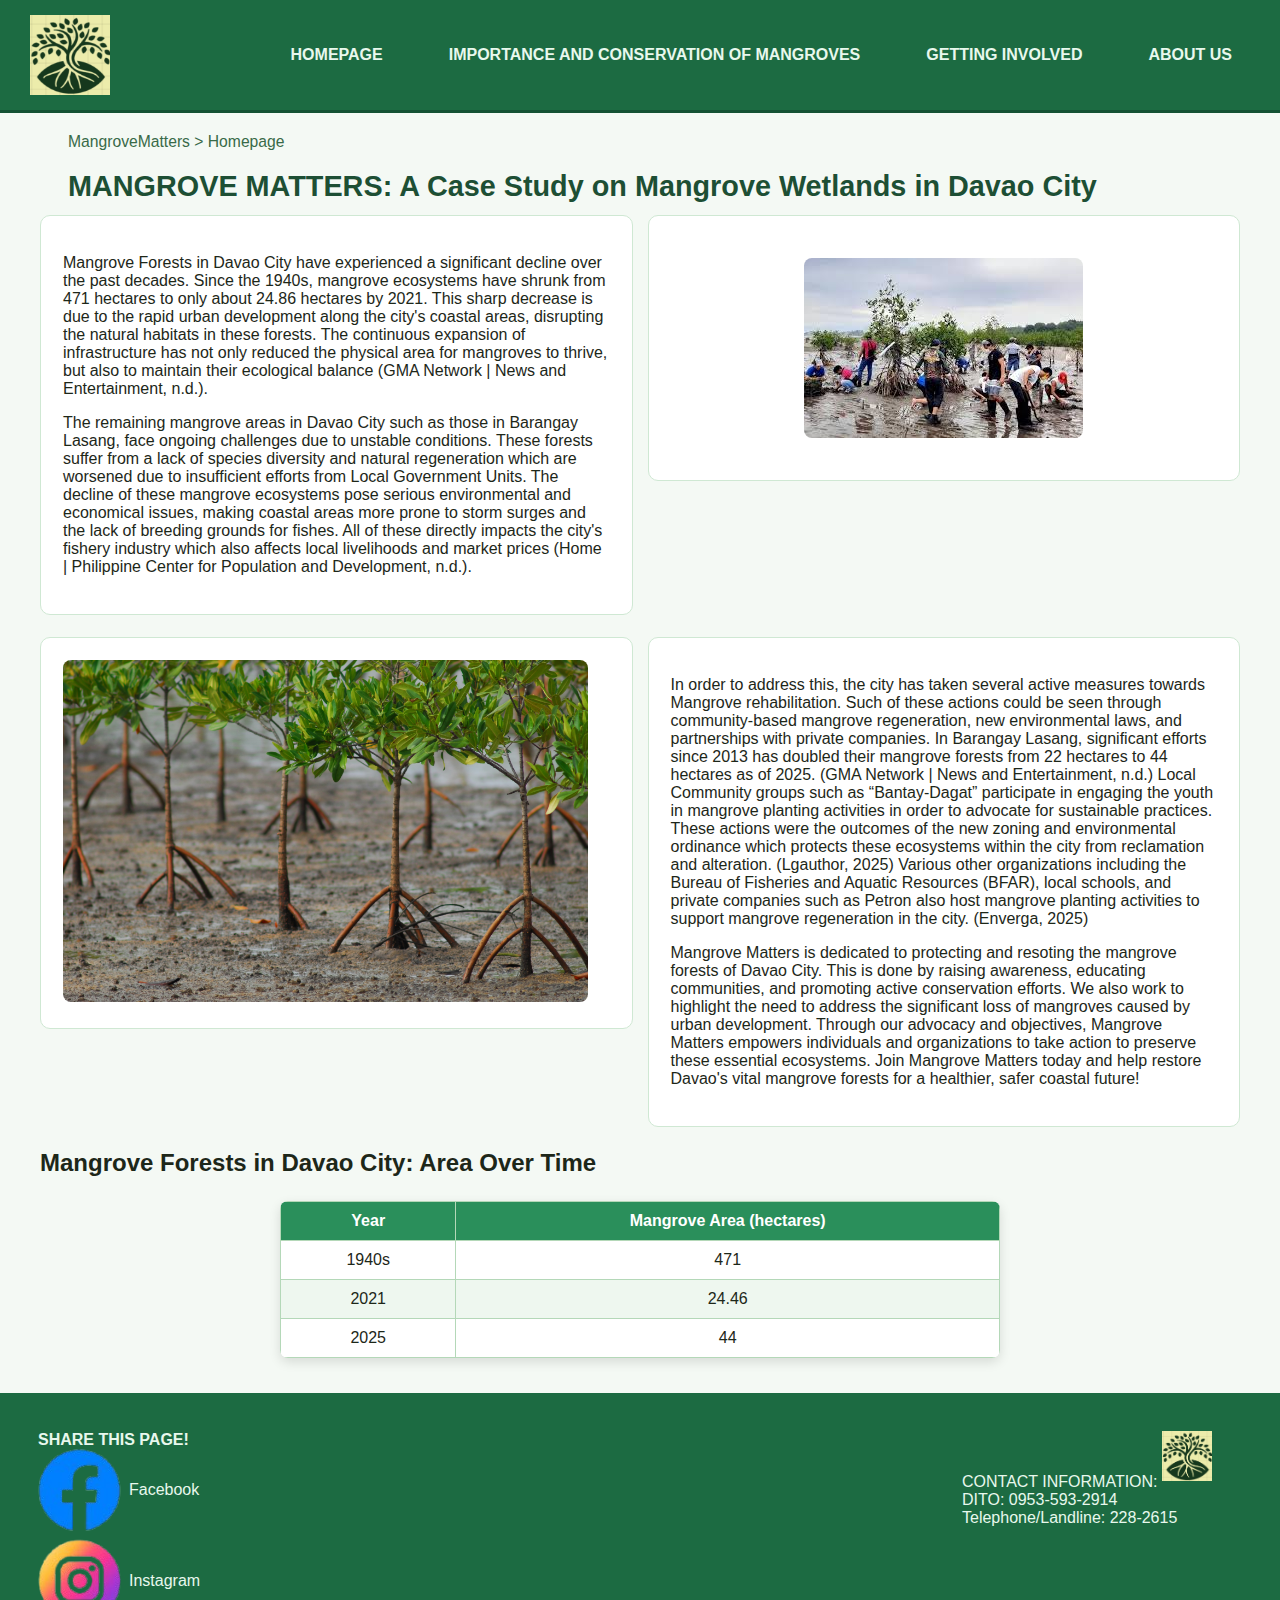
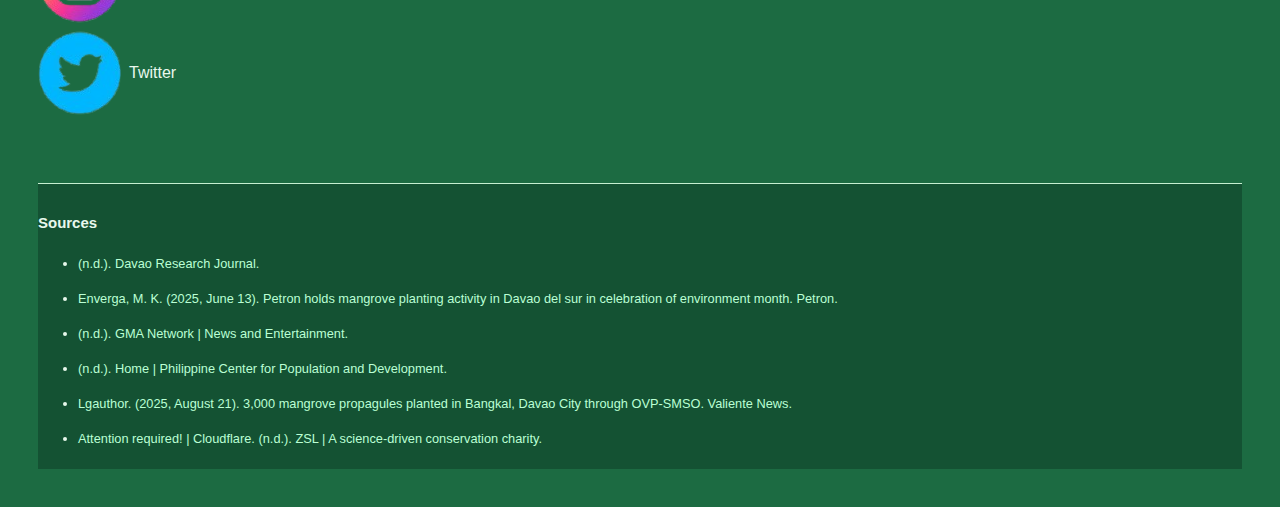
<file: htdocs/index.html>
<!DOCTYPE html>
<html lang="en">

<head>
    <meta charset="UTF-8" />
    <meta name="viewport" content="width=device-width, initial-scale=1" />
    <title>Mangrove Matters</title>
    <link rel="stylesheet" href="styles.css" />
</head>

<body>
    <header class="site-header">
        <img class="logo" src="../media/reallogo.png" alt="Tree Logo" />
        <nav class="nav-bar">
            <a href="../htdocs/index.html">HOMEPAGE</a>
            <a href="../htdocs/importance-and-conservation-of-mangroves.html">IMPORTANCE AND CONSERVATION OF MANGROVES</a>
            <a href="../htdocs/get-involved.html">GETTING INVOLVED</a>
            <a href="../htdocs/aboutus.html">ABOUT US</a>
        </nav>
    </header>

    <main class="content">
        <div class="breadcrumb">MangroveMatters > Homepage</div>

        <h1 class="title">
            <strong>MANGROVE MATTERS:</strong> A Case Study on Mangrove Wetlands in Davao City
        </h1>

        <div class="row">
            <div class="column left">
                <p>
                    Mangrove Forests in Davao City have experienced a significant decline over the past decades. Since the 1940s, mangrove ecosystems have shrunk from 471 hectares to only about 24.86 hectares by 2021. This sharp decrease is due to the rapid urban development
                    along the city's coastal areas, disrupting the natural habitats in these forests. The continuous expansion of infrastructure has not only reduced the physical area for mangroves to thrive, but also to maintain their ecological balance
                    (GMA Network | News and Entertainment, n.d.).
                </p>
                <p>
                    The remaining mangrove areas in Davao City such as those in Barangay Lasang, face ongoing challenges due to unstable conditions. These forests suffer from a lack of species diversity and natural regeneration which are worsened due to insufficient efforts
                    from Local Government Units. The decline of these mangrove ecosystems pose serious environmental and economical issues, making coastal areas more prone to storm surges and the lack of breeding grounds for fishes. All of these directly
                    impacts the city's fishery industry which also affects local livelihoods and market prices (Home | Philippine Center for Population and Development, n.d.).
                </p>
            </div>

            <div class="column right">
                <img src="../media/treeplanting.jpeg" alt="Tree Planting" />
            </div>
        </div>

        <div class="row">
            <div class="column left">
                <img src="../media/mangrov.jpg" alt="Mangrove Forest" />
            </div>
            <div class="column right">
                <div class="paragraphs">
                    <p>
                        In order to address this, the city has taken several active measures towards Mangrove rehabilitation. Such of these actions could be seen through community-based mangrove regeneration, new environmental laws, and partnerships with private companies. In
                        Barangay Lasang, significant efforts since 2013 has doubled their mangrove forests from 22 hectares to 44 hectares as of 2025. (GMA Network | News and Entertainment, n.d.) Local Community groups such as “Bantay-Dagat” participate
                        in engaging the youth in mangrove planting activities in order to advocate for sustainable practices. These actions were the outcomes of the new zoning and environmental ordinance which protects these ecosystems within the city
                        from reclamation and alteration. (Lgauthor, 2025) Various other organizations including the Bureau of Fisheries and Aquatic Resources (BFAR), local schools, and private companies such as Petron also host mangrove planting activities
                        to support mangrove regeneration in the city. (Enverga, 2025)
                    </p>
                    <p>
                        Mangrove Matters is dedicated to protecting and resoting the mangrove forests of Davao City. This is done by raising awareness, educating communities, and promoting active conservation efforts. We also work to highlight the need to address the significant
                        loss of mangroves caused by urban development. Through our advocacy and objectives, Mangrove Matters empowers individuals and organizations to take action to preserve these essential ecosystems. Join Mangrove Matters today and
                        help restore Davao's vital mangrove forests for a healthier, safer coastal future!
                    </p>
                </div>
            </div>
        </div>

        <section class="extra-info">
            <h2>Mangrove Forests in Davao City: Area Over Time</h2>
            <table>
                <thead>
                    <tr>
                        <th>Year</th>
                        <th>Mangrove Area (hectares)</th>
                    </tr>
                </thead>
                <tbody>
                    <tr>
                        <td>1940s</td>
                        <td>471</td>
                    </tr>
                    <tr>
                        <td>2021</td>
                        <td>24.46</td>
                    </tr>
                    <tr>
                        <td>2025</td>
                        <td>44</td>
                    </tr>
                </tbody>
            </table>
        </section>
    </main>

    <footer>
        <div class="footer-social">
            <span>SHARE THIS PAGE!</span>

            <a class="social-link" href="https://facebook.com">
                <span class="sprite facebook-icon"></span> Facebook
            </a>

            <a class="social-link" href="https://instagram.com">
                <span class="sprite instagram-icon"></span> Instagram
            </a>

            <a class="social-link" href="https://twitter.com">
                <span class="sprite twitter-icon"></span> Twitter
            </a>
        </div>

        <div class="footer-contact">
            <span>CONTACT INFORMATION:</span>
            <img class="logo" src="../media/reallogo.png" alt="Footer Logo" />
            <div>DITO: 0953-593-2914</div>
            <div>Telephone/Landline: 228-2615</div>
        </div>
        <section class="sources">
            <h3>Sources</h3>
            <ul>
                <li><a href="https://davaoresearchjournal.ph/index.php/main/article/do%20wnload/186/138/524">(n.d.). Davao Research Journal.</a></li>
                <li><a href="https://www.petron.com/news/petron-holds-mangrove%20planting-activity-in-davao-del-sur-in-celebration-of-environment%20month/">Enverga, M. K. (2025, June 13). Petron holds mangrove planting activity in Davao del sur in celebration of environment month. Petron.</a></li>
                <li><a href="https://www.gmanetwork.com/news/topstories/regi%20ons/950728/mangrove-forests-davao-city-diminishing-spark%20concerns/story/">(n.d.). GMA Network | News and Entertainment.</a></li>
                <li><a href="https://www.pcpd.ph/images/Characterization_of_Ma%20ngrove_Areas_and_Profile_of_Human_Activities_in_SANPASADA_cas%20e_study.pdf">(n.d.). Home | Philippine Center for Population and Development.</a></li>
                <li><a href="https://valientenews.com/Home/NewsDtl/3000%20mangrove%20propagules%20planted%20in%20Bangkal%20Davao%20City%20through%20OVPSMSO~1151">Lgauthor. (2025, August 21). 3,000 mangrove propagules planted in Bangkal, Davao City through OVP-SMSO. Valiente News.</a></li>
                <li><a href="https://www.zsl.org/what-we-do/habitats-and-regions/mangroves/how-can-i-help">Attention required! | Cloudflare. (n.d.). ZSL | A science-driven conservation charity.</a></li>
            </ul>
        </section>
    </footer>
</body>

</html>
</file>
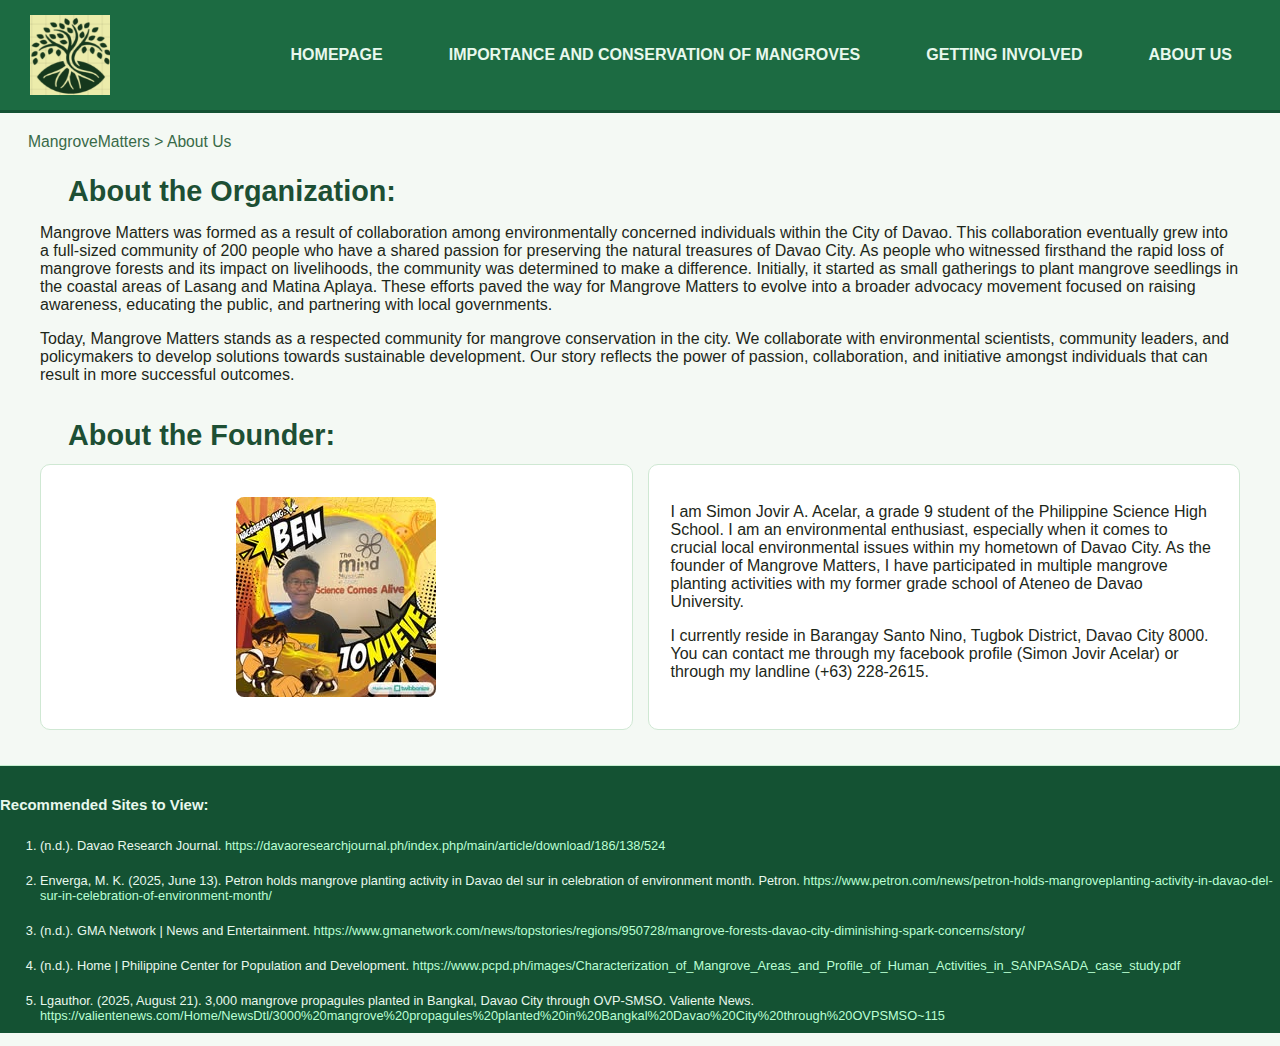
<file: htdocs/aboutus.html>
<!DOCTYPE html>
<html lang="en">

<head>
    <meta charset="UTF-8" />
    <meta name="viewport" content="width=device-width, initial-scale=1" />
    <title>About Us</title>
    <link rel="stylesheet" href="styles.css" />
</head>

<body>
<!--site header-->
    <header class="site-header">
        <img src="../media/reallogo.png" alt="Tree Logo" class="logo" />
        <nav class="nav-bar">
            <a href="../htdocs/index.html">HOMEPAGE</a>
            <a href="../htdocs/importance-and-conservation-of-mangroves.html">IMPORTANCE AND CONSERVATION OF MANGROVES</a>
            <a href="../htdocs/get-involved.html">GETTING INVOLVED</a>
            <a href="../htdocs/aboutus.html">ABOUT US</a>
        </nav>
    </header>
<!--breadcrumb for the page-->
    <div class="breadcrumb">MangroveMatters > About Us</div>

<!--main section for the organization backgroun-->
    <section class="main-section content">
        <h2 class="title">About the Organization:</h2>

        <p>
            Mangrove Matters was formed as a result of collaboration among environmentally concerned individuals within the City of Davao. This collaboration eventually grew into a full-sized community of 200 people who have a shared passion for preserving the natural
            treasures of Davao City. As people who witnessed firsthand the rapid loss of mangrove forests and its impact on livelihoods, the community was determined to make a difference. Initially, it started as small gatherings to plant mangrove seedlings
            in the coastal areas of Lasang and Matina Aplaya. These efforts paved the way for Mangrove Matters to evolve into a broader advocacy movement focused on raising awareness, educating the public, and partnering with local governments.
        </p>

        <p>
            Today, Mangrove Matters stands as a respected community for mangrove conservation in the city. We collaborate with environmental scientists, community leaders, and policymakers to develop solutions towards sustainable development. Our story reflects the
            power of passion, collaboration, and initiative amongst individuals that can result in more successful outcomes.
        </p>
    </section>
    
<!--section for the author-->

    <section class="main-section content">
        <h2 class="title">About the Founder:</h2>
        <div class="row">
            <div class="column right">
                <img src="../media/pfp.jpg" alt="Author Profile Picture" />
            </div>
            <div class="column left">
                <p>
                    I am Simon Jovir A. Acelar, a grade 9 student of the Philippine Science High School. I am an environmental enthusiast, especially when it comes to crucial local environmental issues within my hometown of Davao City. As the founder of Mangrove Matters,
                    I have participated in multiple mangrove planting activities with my former grade school of Ateneo de Davao University.
                </p>
                <p>
                    I currently reside in Barangay Santo Nino, Tugbok District, Davao City 8000. You can contact me through my facebook profile (Simon Jovir Acelar) or through my landline (+63) 228-2615.
                </p>
            </div>
        </div>
    </section>

<!--recommended sites to view-->
    <section class="sources">
        <h3>Recommended Sites to View:</h3>
        <ol>
            <li>(n.d.). Davao Research Journal. <a href="https://davaoresearchjournal.ph/index.php/main/article/download/186/138/524">https://davaoresearchjournal.ph/index.php/main/article/download/186/138/524</a></li>
            <li>Enverga, M. K. (2025, June 13). Petron holds mangrove planting activity in Davao del sur in celebration of environment month. Petron. <a href="https://www.petron.com/news/petron-holds-mangroveplanting-activity-in-davao-del-sur-in-celebration-of-environment-month/">https://www.petron.com/news/petron-holds-mangroveplanting-activity-in-davao-del-sur-in-celebration-of-environment-month/</a></li>
            <li>(n.d.). GMA Network | News and Entertainment. <a href="https://www.gmanetwork.com/news/topstories/regions/950728/mangrove-forests-davao-city-diminishing-spark-concerns/story/">https://www.gmanetwork.com/news/topstories/regions/950728/mangrove-forests-davao-city-diminishing-spark-concerns/story/</a></li>
            <li>(n.d.). Home | Philippine Center for Population and Development. <a href="https://www.pcpd.ph/images/Characterization_of_Mangrove_Areas_and_Profile_of_Human_Activities_in_SANPASADA_case_study.pdf">https://www.pcpd.ph/images/Characterization_of_Mangrove_Areas_and_Profile_of_Human_Activities_in_SANPASADA_case_study.pdf</a></li>
            <li>Lgauthor. (2025, August 21). 3,000 mangrove propagules planted in Bangkal, Davao City through OVP-SMSO. Valiente News. <a href="https://valientenews.com/Home/NewsDtl/3000%20mangrove%20propagules%20planted%20in%20Bangkal%20Davao%20City%20through%20OVPSMSO~115">https://valientenews.com/Home/NewsDtl/3000%20mangrove%20propagules%20planted%20in%20Bangkal%20Davao%20City%20through%20OVPSMSO~115</a></li>
        </ol>
    </section>
</body>


</html>
</file>
<file: htdocs/styles.css>
body {
    font-family: Arial, sans-serif;
    margin: 0;
    padding: 0;
    background: #f4f9f4;
    color: #1d2719;
}

.site-header {
    background: #1c6b42;
    padding: 15px 30px;
    display: flex;
    align-items: center;
    border-bottom: 3px solid #145233;
}

.logo {
    height: 80px;
    width: 80px;
    margin-right: 30px;
    transition: transform 0.3s ease;
}

.logo:hover {
    transform: rotate(5deg) scale(1.08);
}

.nav-bar {
    display: flex;
    gap: 30px;
    margin-left: auto;
}

.nav-bar a {
    color: #e8f8ed;
    text-decoration: none;
    padding: 10px 18px;
    font-weight: bold;
    border-radius: 7px;
    transition: background 0.3s, transform 0.3s;
}

.nav-bar a:hover {
    background: #2b8e5c;
    transform: translateY(-3px);
}

.nav-bar a:focus {
    outline: 2px solid #b4ffda;
    background: #24784e;
}

.nav-bar a:not(.active):hover {
    color: white;
}

.breadcrumb {
    margin: 20px 0 8px 28px;
    font-size: 0.98em;
    color: #386a48;
}

.title {
    font-size: 1.8em;
    margin-left: 28px;
    margin-bottom: 12px;
    color: #1d4f34;
}

.content {
    margin: 0 40px 35px 40px;
}

.row {
    display: flex;
    margin-bottom: 22px;
    align-items: flex-start;
    gap: 15px;
}

.column.left,
.column.right {
    flex: 2;
    padding: 22px;
    background: #ffffff;
    border: 1.5px solid #cfe8d3;
    min-height: 220px;
    border-radius: 10px;
    transition: transform 0.3s, box-shadow 0.3s;
}

.column.left:hover,
.column.right:hover {
    transform: translateY(-5px) scale(1.01);
    box-shadow: 0px 6px 14px rgba(0, 0, 0, 0.12);
}

.column.right {
    display: flex;
    justify-content: center;
    align-items: center;
}

.column.right img,
.column.left img {
    max-width: 96%;
    height: auto;
    border-radius: 8px;
    transition: transform 0.3s ease;
}

.column img:hover {
    transform: scale(1.05);
}

.extra-info table {
    border-collapse: collapse;
    width: 60%;
    margin: 24px auto 0 auto;
    background: #ffffff;
    border-radius: 8px;
    overflow: hidden;
    box-shadow: 0px 4px 12px rgba(0, 0, 0, 0.12);
}

.extra-info th,
.extra-info td {
    border: 1px solid #b4d8b8;
    padding: 10px 14px;
    text-align: center;
}

.extra-info th {
    background: #2a8f5b;
    color: white;
}

.extra-info tr:nth-child(even) {
    background: #eef7ef;
}

footer {
    background: #1c6b42;
    color: #e8f8ed;
    padding: 38px;
    display: flex;
    justify-content: space-between;
    align-items: flex-start;
    flex-wrap: wrap;
    gap: 30px;
}

.footer-social span {
    font-weight: bold;
}

.social-link {
    display: flex;
    align-items: center;
    margin-bottom: 8px;
    transition: transform 0.3s ease;
}

.social-link:hover {
    transform: translateX(5px);
}

.social-link img {
    width: 35px;
    height: 35px;
    margin-right: 7px;
}

.footer-contact .logo {
    width: 50px;
    height: 50px;
    margin-bottom: 6px;
}

.sources {
    font-size: 0.8rem;
    color: #e8f8ed;
    margin-top: 30px;
    padding-top: 15px;
    border-top: 1px solid #c6efd1;
    flex-basis: 100%;
    background-color: #145233;
}

.sources a {
    color: #baffd4;
    text-decoration: none;
    transition: color 0.3s ease;
}

.sources a:hover,
.sources a:focus {
    text-decoration: underline;
    color: white;
}

.stacked-paragraphs {
    display: flex;
    flex-direction: column;
    gap: 1rem;
}

.sprite {
    background: url('../media/popular-social-media-network-icon-logo-in-black-and-white-and-color-free-vector-removebg-preview.png') no-repeat;
    display: inline-block;
}

.facebook-icon {
    background-position: -34px -25px;
    width: 83px;
    height: 82px;
}

.instagram-icon {
    background-position: -251px -134px;
    width: 83px;
    height: 84px;
}

.twitter-icon {
    background-position: -251px -24px;
    width: 83px;
    height: 84px;
}

.facebook-icon:hover {
    background-position: -359px -23px;
}

.instagram-icon:hover {
    background-position: -577px -134px;
}

.twitter-icon:hover {
    background-position: -576px -24px;
}

.social-link {
    display: flex;
    align-items: center;
    gap: 8px;
    text-decoration: none;
    color: inherit;
}

.footer-social a {
    color: inherit;
}

body {
    animation: fadeIn 0.8s ease-in;
}

@keyframes fadeIn {
    from {
        opacity: 0;
    }
    to {
        opacity: 1;
    }
}

li {
    padding-top: 10px;
    padding-bottom: 10px;
}
</file>
